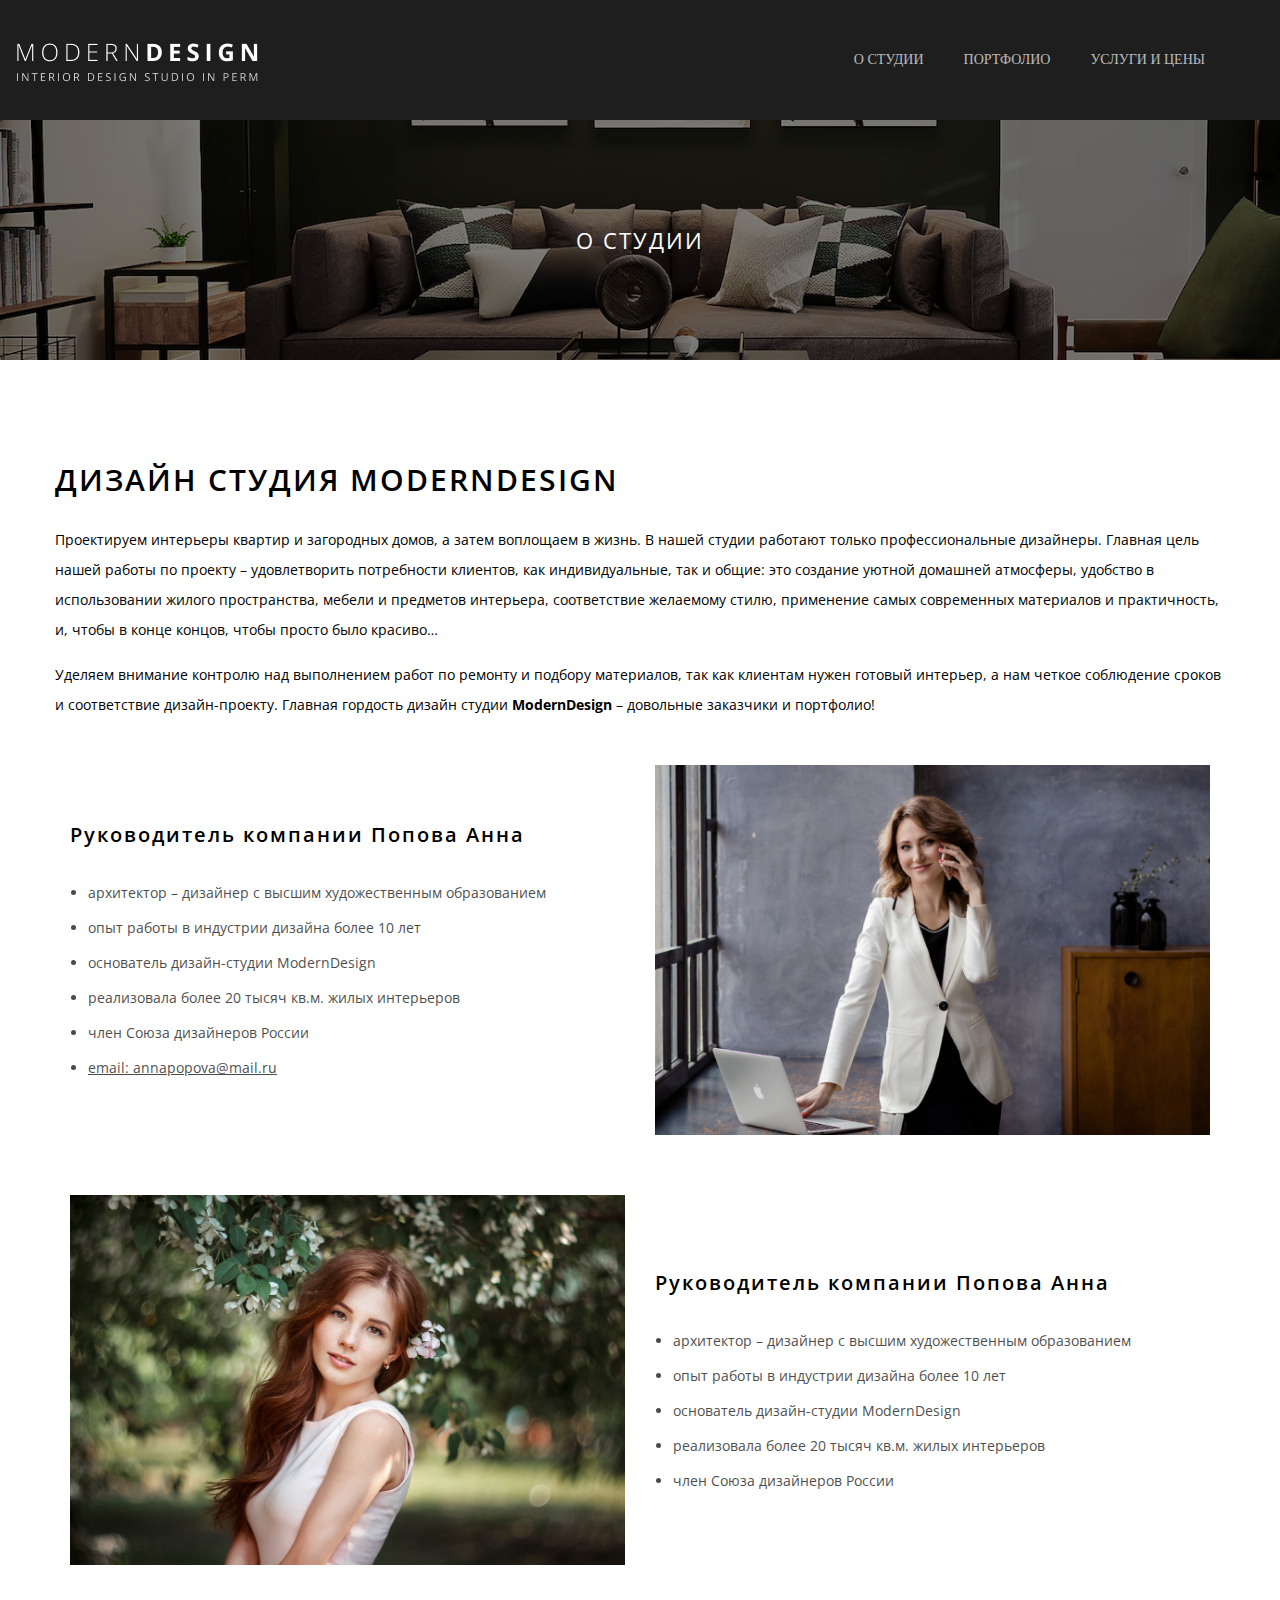
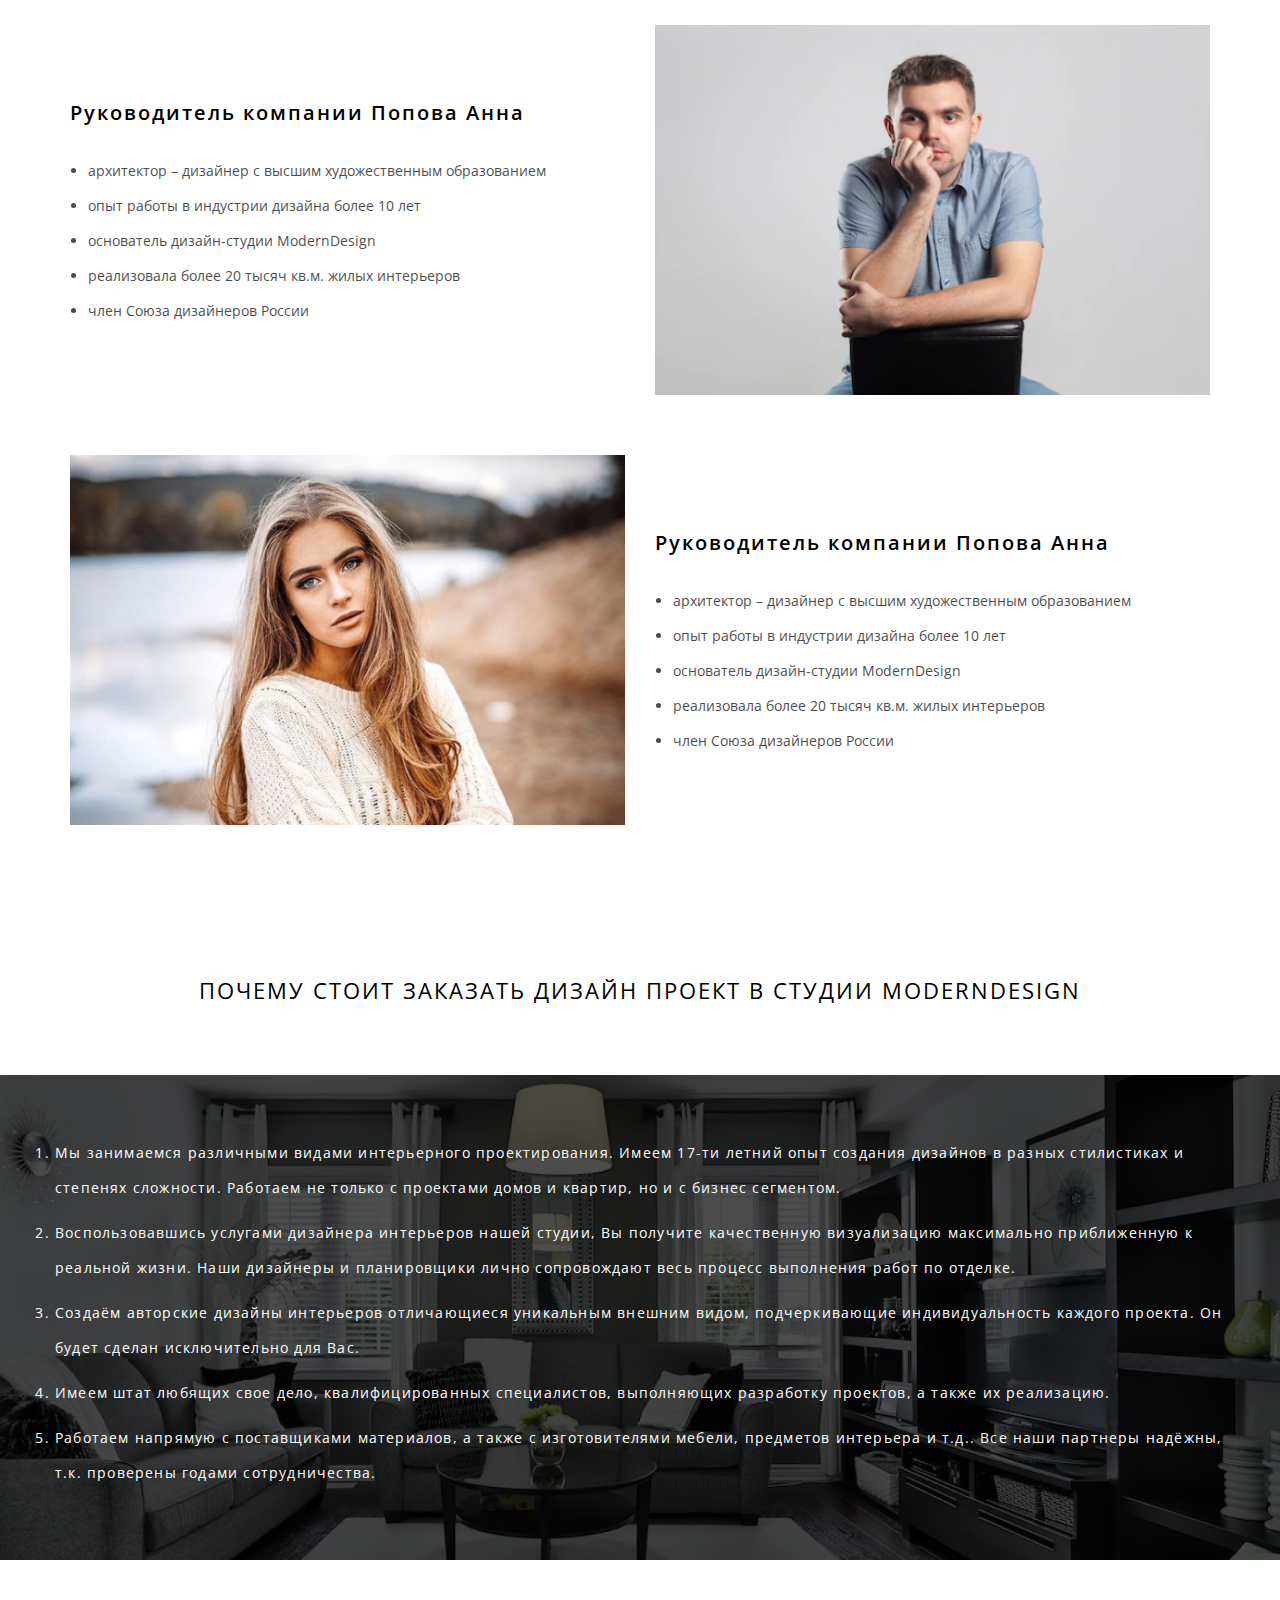
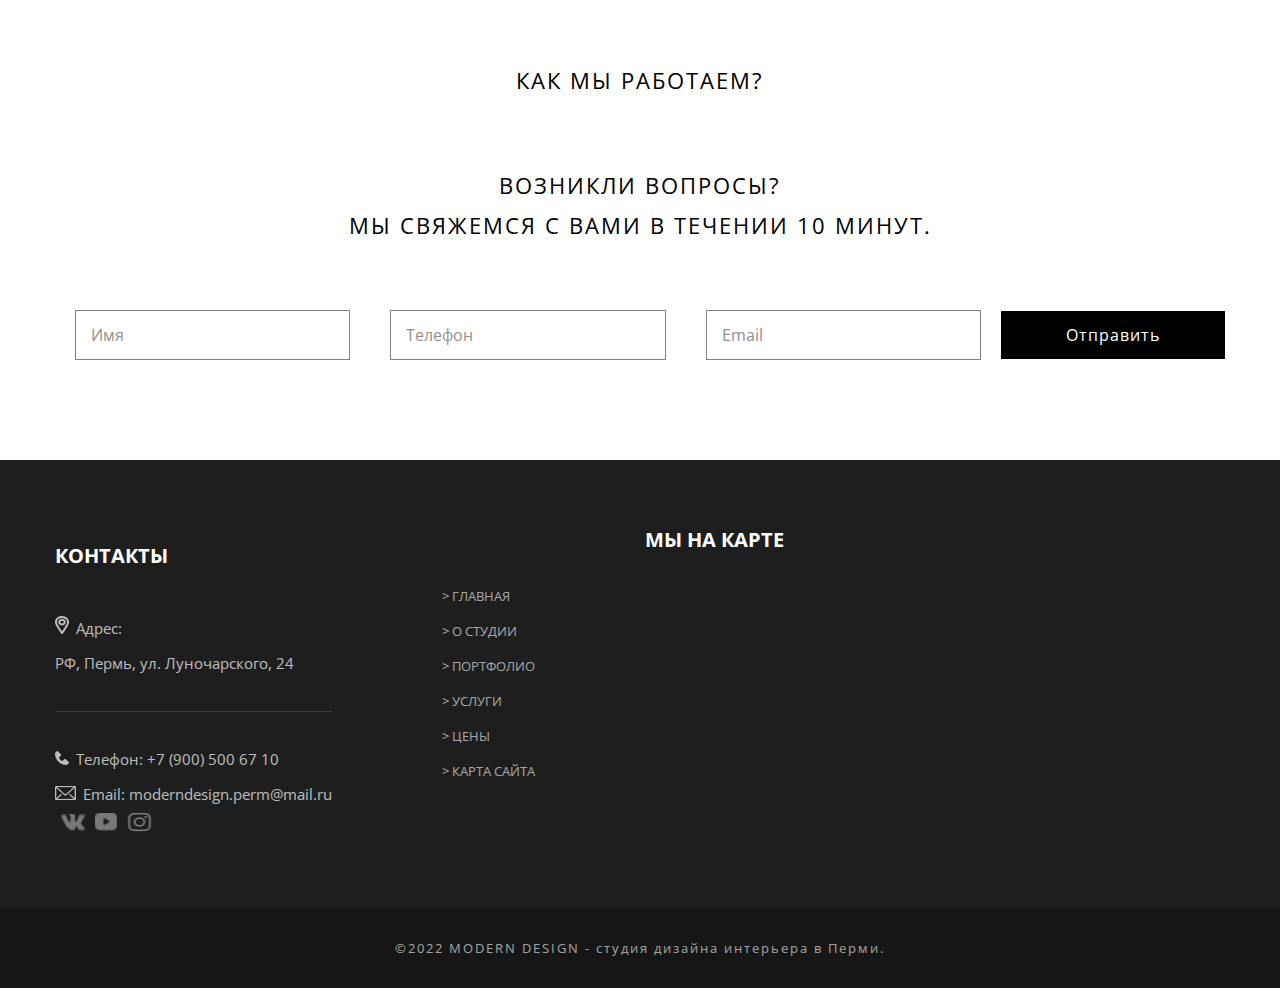
<file: about.html>
<!DOCTYPE html>
<html lang="en">
<head>
    <meta charset="UTF-8">
    <meta http-equiv="X-UA-Compatible" content="IE=edge">
    <link rel="stylesheet" href="css/style.css">
    <meta name="viewport" content="width=device-width, initial-scale=1.0">
    <title>О студии</title>
</head>
<body>
    <div class="wrapper">
        <nav class="navbar">
            <div class="container__header">
                <div class="navbar__wrap">
                    <div class="hamb">
                        <div class="hamb__field" id="hamb">
                            <span class="bar"></span> <span class="bar"></span>
                            <span class="bar"></span>
                        </div>
                    </div>
                    <a href="index.html" class="logo" id="logo"><div class="header__logo"></div></a>
                    <ul class="menu" id="menu">
                        <li><a href="about.html">О СТУДИИ</a></li>
                        <li><a href="portfolio.html">ПОРТФОЛИО</a></li>
                        <li><a href="service.html">УСЛУГИ И ЦЕНЫ</a></li>        
                        <li class="header_user"><a href="service.html"></a></li>  
                    </ul>
                </div>
            </div>
        </nav>
        <div class="popup" id="popup"></div>
        <div class="about__company banner">
            <div class="_container">
                <div class="about__company__title title">О студии</div>
            </div>
        </div>
        <div class="question">
            <div class="question__container _container">
                <div class="question__title title">Дизайн студия ModernDesign</div>
                <div class="question__text">Проектируем интерьеры квартир и загородных домов, а затем воплощаем в жизнь. В нашей студии работают только профессиональные дизайнеры. Главная цель нашей работы по проекту – удовлетворить потребности клиентов, как индивидуальные, так и общие: это создание уютной домашней атмосферы, удобство в использовании жилого пространства, мебели и предметов интерьера, соответствие желаемому стилю, применение самых современных материалов и практичность, и, чтобы в конце концов, чтобы просто было красиво…</div>
                <div class="question__text">Уделяем внимание контролю над выполнением работ по ремонту и подбору материалов, так как клиентам нужен готовый интерьер, а нам четкое соблюдение сроков и соответствие дизайн-проекту. Главная гордость дизайн студии <span>ModernDesign</span> – довольные заказчики и портфолио!</div>
            </div>
        </div>
        <div class="team">
            <div class="team__container _container">
                <div class="team__body">
                    <div class="team__column">
                        <div class="team__item">
                            <div class="team__title">Руководитель компании Попова Анна</div>
                            <ul class="team__list">
                                <li>архитектор – дизайнер с высшим художественным образованием</li>
                                <li>опыт работы в индустрии дизайна более 10 лет</li>
                                <li>основатель дизайн-студии ModernDesign</li>
                                <li>реализовала более 20 тысяч кв.м. жилых интерьеров</li>
                                <li>член Союза дизайнеров России</li>
                                <li class="libold">email: annapopova@mail.ru</li>
                            </ul>
                        </div>
                    </div>
                    <div class="team__column">
                        <div class="team__img">
                            <img src="img/about/team/1.png" alt="">
                        </div>
                    </div>
                </div>
                <div class="team__body">
                    <div class="team__column">
                        <div class="team__img">
                            <img src="img/about/team/2.png" alt="">
                        </div>
                    </div>
                    <div class="team__column">
                        <div class="team__item">
                            <div class="team__title">Руководитель компании Попова Анна</div>
                            <ul class="team__list">
                                <li>архитектор – дизайнер с высшим художественным образованием</li>
                                <li>опыт работы в индустрии дизайна более 10 лет</li>
                                <li>основатель дизайн-студии ModernDesign</li>
                                <li>реализовала более 20 тысяч кв.м. жилых интерьеров</li>
                                <li>член Союза дизайнеров России</li>
                            </ul>
                        </div>
                    </div>
                    
                </div>
                <div class="team__body">
                    <div class="team__column">
                        <div class="team__item">
                            <div class="team__title">Руководитель компании Попова Анна</div>
                            <ul class="team__list">
                                <li>архитектор – дизайнер с высшим художественным образованием</li>
                                <li>опыт работы в индустрии дизайна более 10 лет</li>
                                <li>основатель дизайн-студии ModernDesign</li>
                                <li>реализовала более 20 тысяч кв.м. жилых интерьеров</li>
                                <li>член Союза дизайнеров России</li>
                            </ul>
                        </div>
                    </div>
                    <div class="team__column">
                        <div class="team__img">
                            <img src="img/about/team/3.png" alt="">
                        </div>
                    </div>
                </div>
                <div class="team__body">
                    <div class="team__column">
                        <div class="team__img">
                            <img src="img/about/team/4.png" alt="">
                        </div>
                    </div>
                    <div class="team__column">
                        <div class="team__item">
                            <div class="team__title">Руководитель компании Попова Анна</div>
                            <ul class="team__list">
                                <li>архитектор – дизайнер с высшим художественным образованием</li>
                                <li>опыт работы в индустрии дизайна более 10 лет</li>
                                <li>основатель дизайн-студии ModernDesign</li>
                                <li>реализовала более 20 тысяч кв.м. жилых интерьеров</li>
                                <li>член Союза дизайнеров России</li>
                            </ul>
                        </div>
                    </div>
                    
                </div>
            </div>
        </div>
        <div class="choice">
            <div class="title">Почему стоит заказать дизайн проект в студии ModernDesign</div>
            <div class="choice__block">
                <div class="choice__container _container">
                    <ol class="choice__list">
                        <li>Мы занимаемся различными видами интерьерного проектирования. Имеем 17-ти летний опыт создания дизайнов в разных стилистиках и степенях сложности. Работаем не только с проектами домов и квартир, но и с бизнес сегментом.</li>
                        <li>Воспользовавшись услугами дизайнера интерьеров нашей студии, Вы получите качественную визуализацию максимально приближенную к реальной жизни. Наши дизайнеры и планировщики лично сопровождают весь процесс выполнения работ по отделке.</li>
                        <li>Создаём авторские дизайны интерьеров отличающиеся уникальным внешним видом, подчеркивающие индивидуальность каждого проекта. Он будет сделан исключительно для Вас.</li>
                        <li>Имеем штат любящих свое дело, квалифицированных специалистов, выполняющих разработку проектов, а также их реализацию.</li>
                        <li>Работаем напрямую с поставщиками материалов, а также с изготовителями мебели, предметов интерьера и т.д.. Все наши партнеры надёжны, т.к. проверены годами сотрудничества.</li>
                    </ol>
                </div>
            </div>
        </div>
        <div class="work">
            <div class="work__container _container">
                <div class="title">Как мы работаем?</div>
            </div>
        </div>
        <div class="feedback">
            <div class="feedback__container _container">
                <div class="title">Возникли вопросы?<br>Мы свяжемся с вами в течении 10 минут.</div>
                <div class="feedback__block">
                    <input class="input" type="text" name="text" placeholder=Имя id="">
                    <input class="input" type="tel" name="tel" placeholder="Телефон" id="">
                    <input class="input" type="email" name="email" placeholder="Email" id="">
                    <div class="feedback__button__block"><a href="" class="feedback__button">Отправить</a></div>
                </div>
            </div>
        </div>
        <div class="footer">
            <div class="footer__container _container">
                <div class="footer__body">
                    <div class="footer__column footer__column__one">
                        <div class="footer__item">
                            <div class="footer__title">КОНТАКТЫ</div>
                            <div class="footer__address footer__text">Адрес:<br> РФ, Пермь, ул. Луночарского, 24</div>
                            <div class="footer__line"></div>
                            <div class="footer__phone footer__text">Телефон: +7 (900) 500 67 10</div>
                            <div class="footer__email footer__text">Email: moderndesign.perm@mail.ru</div>
                            <nav class="footer__two__icon">
                                <a href="" class="vk footer__two__icon__hover"></a>
                                <a href="" class="ytb footer__two__icon__hover"></a>
                                <a href="" class="inst footer__two__icon__hover"></a>
                            </nav>
                        </div>
                    </div>
                    <div class="footer__column footer__column__none">
                        <div class="footer__item">
                            <nav class="footer__menu">
                                <a href="" class="footer__menu__link">>  Главная</a>
                                <a href="" class="footer__menu__link">>  О студии</a>
                                <a href="" class="footer__menu__link">>  Портфолио</a>
                                <a href="" class="footer__menu__link">>  Услуги</a>
                                <a href="" class="footer__menu__link">>  Цены</a>
                                <a href="" class="footer__menu__link">>  Карта сайта</a>
                            </nav>
                        </div>
                    </div>
                    <div class="footer__column">
                        <div class="footer__title">МЫ НА КАРТЕ</div>
                        <div class="map__block"><iframe src="https://www.google.com/maps/embed?pb=!1m18!1m12!1m3!1d2113.59287684843!2d56.25191241611414!3d58.01166162300149!2m3!1f0!2f0!3f0!3m2!1i1024!2i768!4f13.1!3m3!1m2!1s0x43e8c6d7497913cf%3A0xc04e09c5ff79d9b0!2z0YPQuy4g0JvRg9C90LDRh9Cw0YDRgdC60L7Qs9C-LCAyNCwg0J_QtdGA0LzRjCwg0J_QtdGA0LzRgdC60LjQuSDQutGA0LDQuSwgNjE0MDQ1!5e0!3m2!1sru!2sru!4v1664853344990!5m2!1sru!2sru" width="580" height="250" style="border:0;" allowfullscreen="" loading="lazy" referrerpolicy="no-referrer-when-downgrade"></iframe></div>
                    </div>
                    
                </div>
            </div>
        </div>
        <div class="footer__two">
            <div class="footer__two__container _container">
                <div class="footer__two__text">©2022 MODERN DESIGN - студия дизайна интерьера в Перми.</div>
            </div>
        </div>
    </div>
    <!-- Подключаем jQuery -->
    <script src="https://code.jquery.com/jquery-3.4.1.min.js"></script>
    <!-- Подключаем слайдер Slick -->
    <script src="js/slick.min.js"></script>
    <script src="js/script.js"></script>
</body>
</html>
</file>
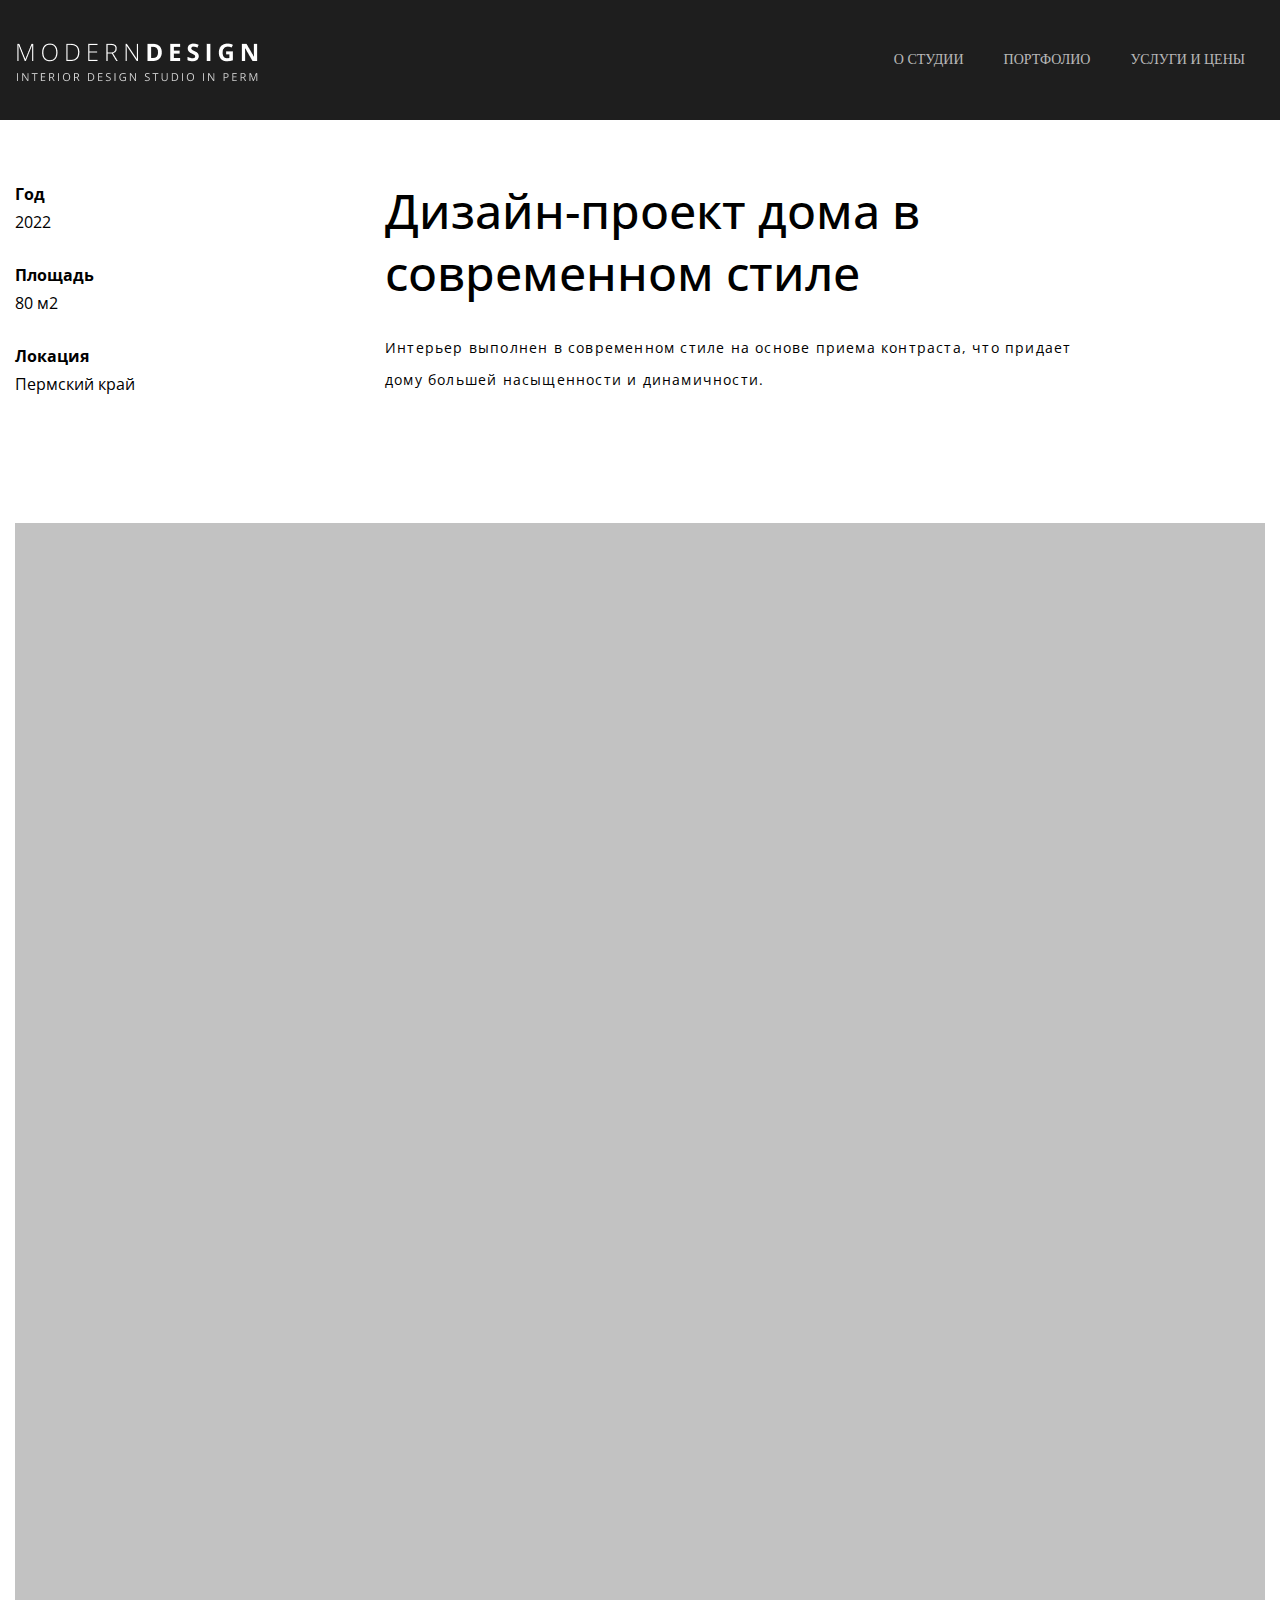
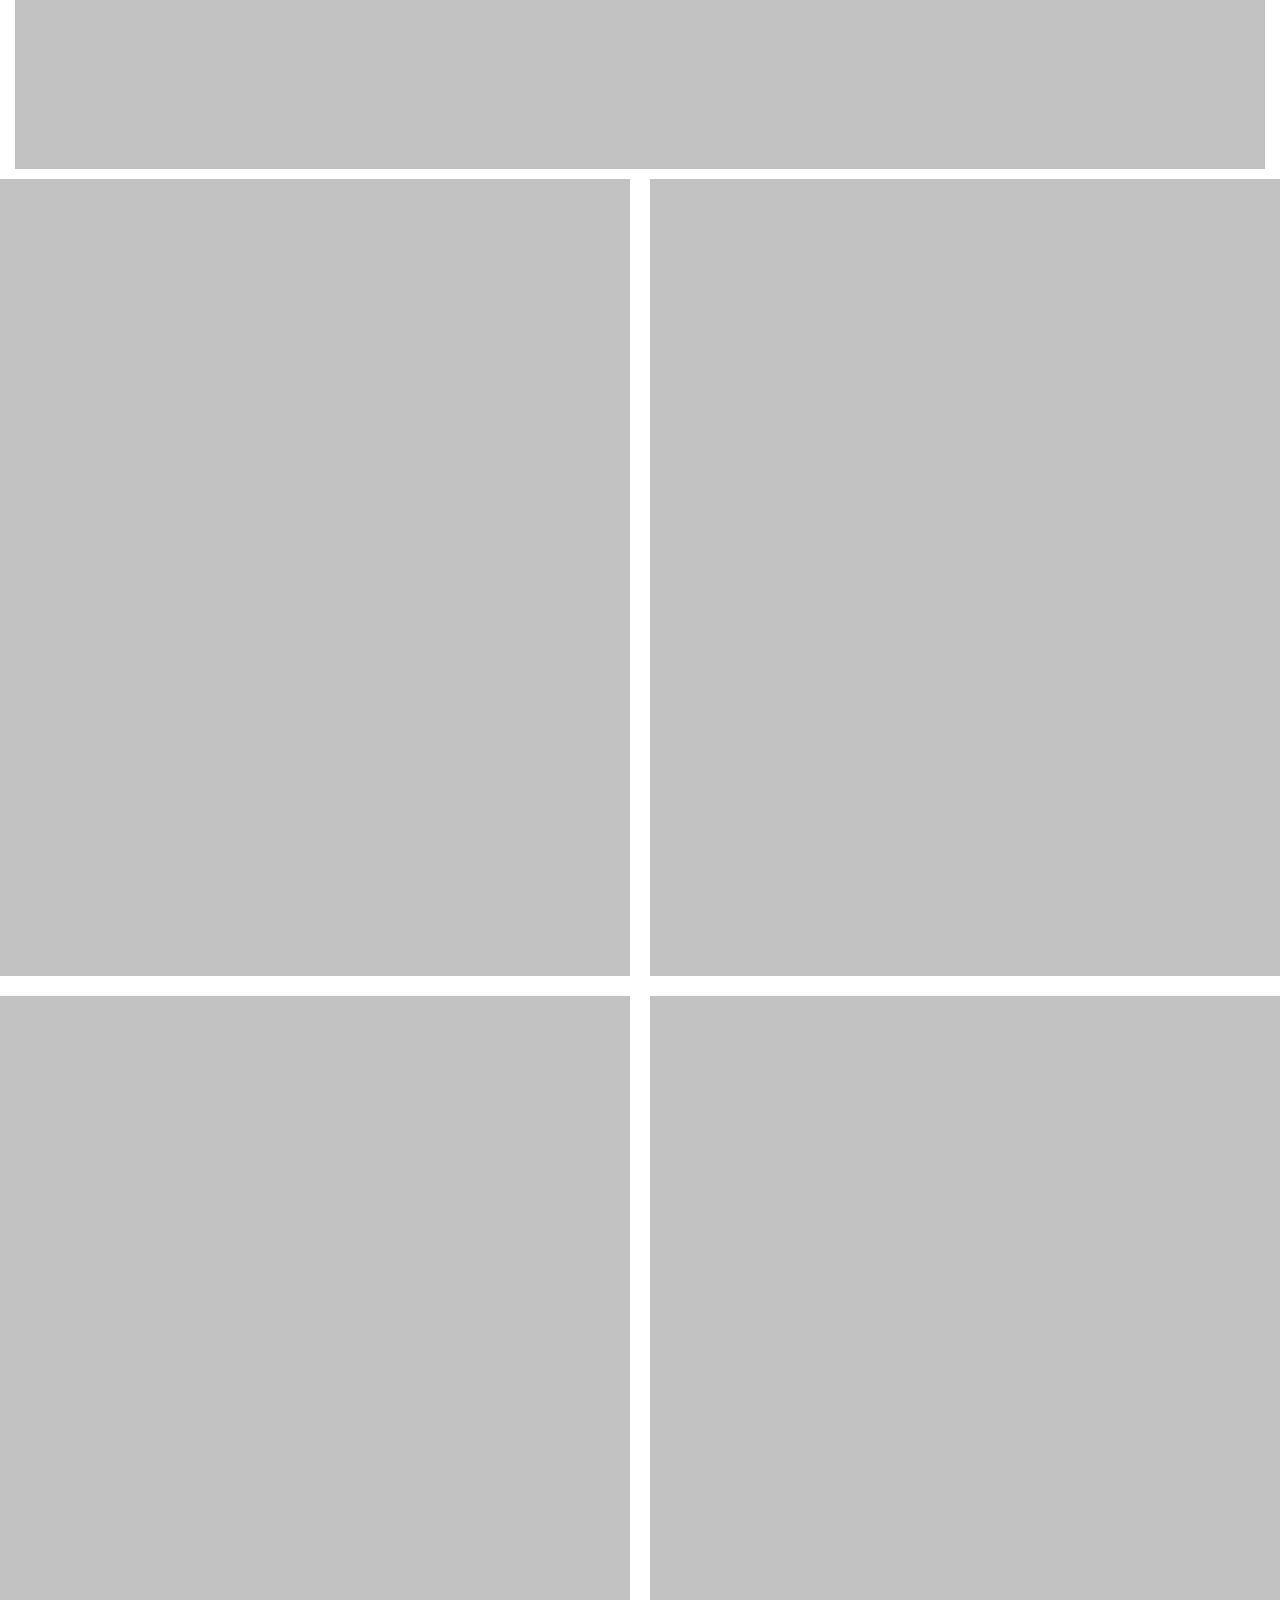
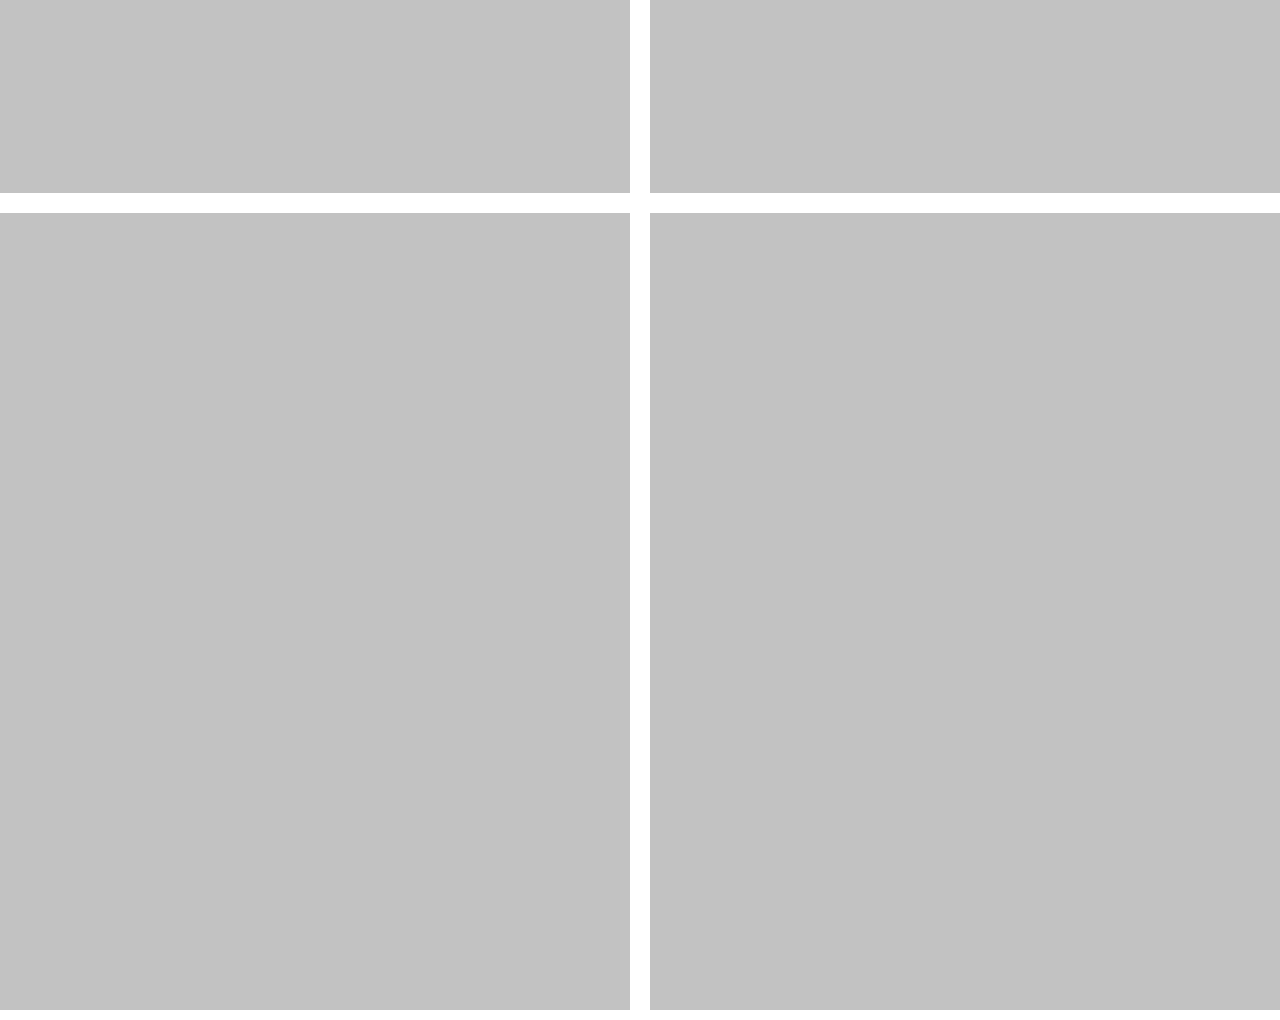
<file: project_design.html>
<!DOCTYPE html>
<html lang="en">
<head>
    <meta charset="UTF-8">
    <meta name="viewport" content="width=device-width, initial-scale=1.0">
    <link rel="stylesheet" href="css/style.css">
    <title>ЖК Луч</title>
</head>
<body>
    <div class="wrapper">
        <nav class="navbar">
            <div class="container__header">
                <div class="navbar__wrap">
                    <div class="hamb">
                        <div class="hamb__field" id="hamb">
                            <span class="bar"></span> <span class="bar"></span>
                            <span class="bar"></span>
                        </div>
                    </div>
                    <a href="index.html" class="logo" id="logo"><div class="header__logo"></div></a>
                    <ul class="menu" id="menu">
                        <li><a href="about.html">О СТУДИИ</a></li>
                        <li><a href="portfolio.html">ПОРТФОЛИО</a></li>
                        <li><a href="service.html">УСЛУГИ И ЦЕНЫ</a></li>               
                    </ul>
                </div>
            </div>
        </nav>
        <div class="popup" id="popup"></div>
        <div class="projectDesign">
            <div class="container__two">
                <div class="projectDesign__block">
                    <div class="projectDesign__block__left">
                        <div class="projectDesign__year"><span>Год</span><br>2022</div>
                        <div class="projectDesign__m"><span>Площадь</span><br>80 м2</div>
                        <div class="projectDesign__location"><span>Локация</span><br>Пермский край</div>
                    </div>
                    <div class="projectDesign__block__right">
                        <div class="projectDesign__title">Дизайн-проект дома в<br>современном стиле</div>
                        <div class="projectDesign__text">Интерьер выполнен в современном стиле на основе приема контраста, что придает дому  большей насыщенности и динамичности.</div>
                    </div>
                </div>
            </div>
        </div>
        <div class="designServices__gallery gallery">
            <div class="container__two">
                <div class="gallery__block block">
                    <div class="block__img">
                        <img src="img/projectDesign/zg.png" alt="">
                    </div>
                    <div class="block__two__img">
                        <div class="block__img">
                            <img src="img/projectDesign/zg.png" alt="">
                        </div>
                        <div class="block__img">
                            <img src="img/projectDesign/zg.png" alt="">
                        </div>
                    </div>
                    <div class="block__two__img">
                        <div class="block__img">
                            <img src="img/projectDesign/zg.png" alt="">
                        </div>
                        <div class="block__img">
                            <img src="img/projectDesign/zg.png" alt="">
                        </div>
                    </div>
                    <div class="block__two__img">
                        <div class="block__img">
                            <img src="img/projectDesign/zg.png" alt="">
                        </div>
                        <div class="block__img">
                            <img src="img/projectDesign/zg.png" alt="">
                        </div>
                    </div>
                </div>
            </div>
        </div>
    </div>
     <!-- Подключаем jQuery -->
     <script src="https://code.jquery.com/jquery-3.4.1.min.js"></script>
     <!-- Подключаем слайдер Slick -->
     <script src="js/slick.min.js"></script>
     <script src="js/script.js"></script>
</body>
</html>
</file>
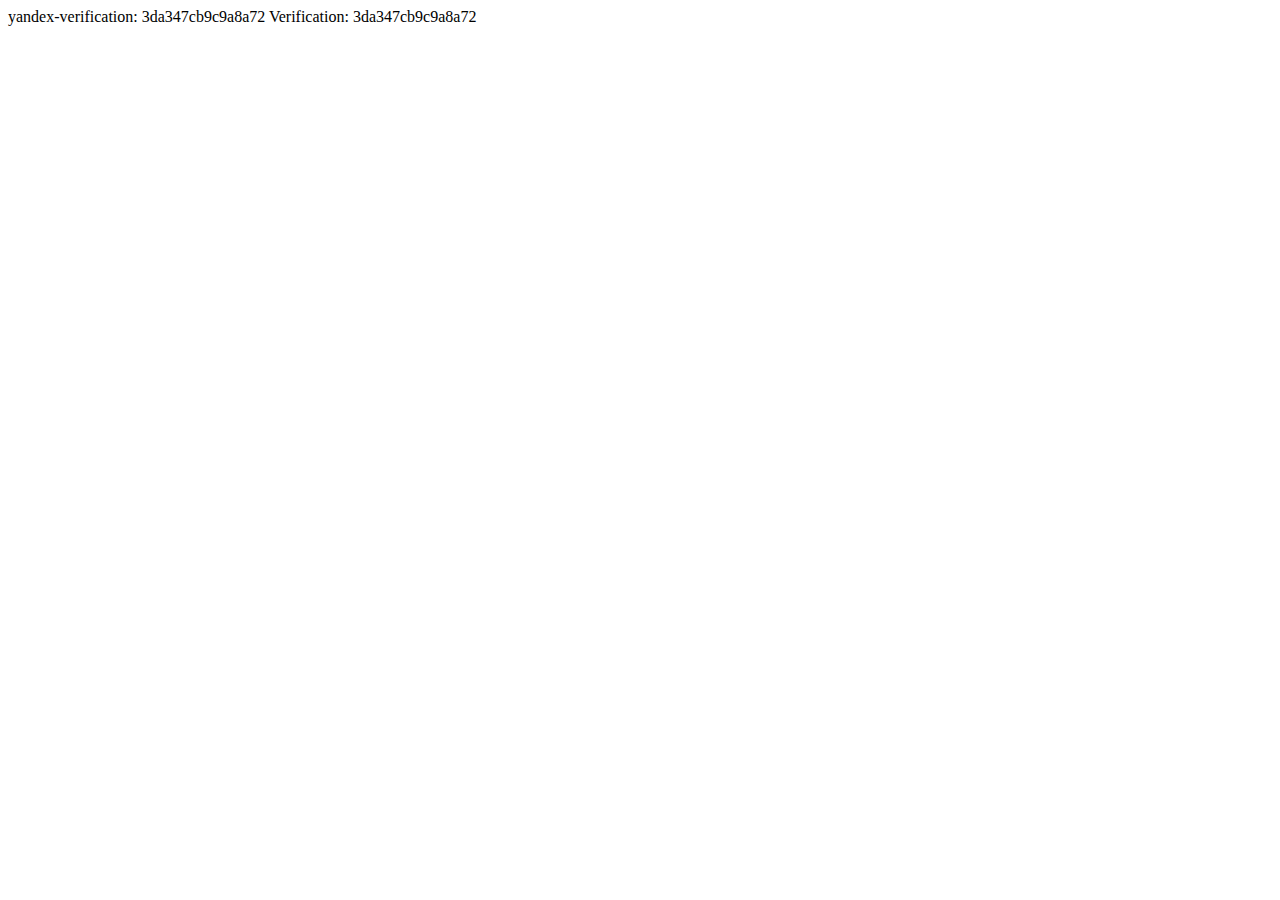
<file: yandex_3da347cb9c9a8a72.html.html>
<html>
    <head>
        <meta http-equiv="Content-Type" content="text/html; charset=UTF-8">
        <meta name="yandex-verification" content="3da347cb9c9a8a72" />
        yandex-verification: 3da347cb9c9a8a72
    </head>
    <body>Verification: 3da347cb9c9a8a72</body>
</html>
</file>
<file: css/style.css>
/*Обнуление*/
*{padding:0;margin:0;border:0;}
*,*:before,*:after{-moz-box-sizing:border-box;-webkit-box-sizing:border-box;box-sizing:border-box;}
:focus,:active{outline:none;}
a:focus,a:active{outline:none;}
nav,footer,header,aside{display:block;}
html,body{ height:100%;width:100%;font-size:100%;line-height:1;font-size:14px;-ms-text-size-adjust:100%;-moz-text-size-adjust:100%;-webkit-text-size-adjust:100%;}
input,button,textarea{font-family:inherit;}
input::-ms-clear{display:none;}
button{cursor:pointer;}
button::-moz-focus-inner{padding:0;border:0;}
a,a:visited{text-decoration:none;}
a:hover{text-decoration:none;}
ul li{list-style:none;}
img{vertical-align:top;}
h1,h2,h3,h4,h5,h6{font-size:inherit;font-weight:inherit;}
.wrapper {
    min-height: 100%;
    overflow: hidden;
}
/*--------------------*/

/* Подключение шрифтов */
@font-face {
    font-family: "OB";
    src: url(../fonts/OpenSans-Bold.ttf);
}
@font-face {
    font-family: "OL";
    src: url(../fonts/OpenSans-Light.ttf);
}
@font-face {
    font-family: "OM";
    src: url(../fonts/OpenSans-Medium.ttf);
}
@font-face {
    font-family: "OR";
    src: url(../fonts/OpenSans-Regular.ttf);
}
@font-face {
    font-family: "OS";
    src: url(../fonts/OpenSans-SemiBold.ttf);
}
/*--------------------*/
/*-------header-------*/
._container {
    max-width: 1200px;
    margin: 0 auto;
    padding: 0px 15px;
}
.container__two {
    max-width: 1650px;
    margin: 0 auto;
    padding: 0px 15px;
}
.container__header {
    max-width: 1650px;
    margin: 0 auto;
    padding: 0px 15px;
}
/*--------бургер------*/

.navbar {
    position: fixed;
    left: 0;
    top: 0;
    width: 100%;
    height: 120px;
    z-index: 60;
    background: #1E1E1E;
    /* background: #7a52b3; */
  }
  
  .navbar__wrap {
    display: flex;
    justify-content: space-between;
    height: 100%;
    padding: 35px 0px;
  }
  
  .hamb {
    display: none;
  }
  
  .popup {
    display: none;
  }
  
  .logo {
    text-decoration: none;
    color: #fff;
    font-size: 20px;
    font-weight: bold;
    text-transform: uppercase;
    display: flex;
    align-items: center;
  }
  
  .menu > li > a {
    text-decoration: none;
  }
  
  .navbar__wrap .menu {
    display: flex;
  }
  
  .navbar__wrap .menu > li {
    display: flex;
    align-items: stretch;
  }
  
  .navbar__wrap .menu > li > a {
    display: flex;
    align-items: center;
    padding: 0 20px;
    color: rgba(255, 255, 255, 0.7);
  }
  
  .navbar__wrap .menu > li > a:hover {
    color: rgba(255, 255, 255, 1);
  }
  
  @media (max-width: 1000px) {
    .navbar__wrap .menu {
      display: none;
    }
  
    .hamb {
      display: flex;
      align-items: center;
    }
  
    .hamb__field {
      padding: 0px 20px;
      cursor: pointer;
    }
  
    .bar {
      display: block;
      width: 30px;
      height: 3px;
      margin: 6px auto;
      background-color: #fff;
      transition: 0.2s;
    }
  
    .popup {
      position: fixed;
      top: 75px;
      left: -100%;
      width: 100%;
      height: 100%;
      background-color: #1E1E1E;
      z-index: 100;
      display: flex;
      transition: 0.3s;
    }
  
    .popup.open {
      left: 0;
    }
  
    .popup .menu {
      width: 100%;
      height: 100%;
      display: flex;
      flex-direction: column;
      align-items: center;
      justify-content: start;
      padding: 50px 0;
      overflow: auto;
    }
  
    .popup .menu > li {
      width: 100%;
    }
  
    .popup .menu > li > a {
      width: 100%;
      display: flex;
      justify-content: center;
      padding: 20px 0;
      font-size: 17px;
      color: #ffffff;
    }
  
    .popup .menu > li > a:hover {
      background-color: rgba(49, 46, 36, 0.1);
    }
  
    .hamb__field.active .bar:nth-child(2) {
      opacity: 0;
    }
  
    .hamb__field.active .bar:nth-child(1) {
      transform: translateY(8px) rotate(45deg);
    }
  
    .hamb__field.active .bar:nth-child(3) {
      transform: translateY(-8px) rotate(-45deg);
    }
  
    body.noscroll {
      overflow: hidden;
    }
  }
/*--------------------*/


.header {
    background: url("../img/home/header/backgrount.jpg");
    background-size: cover;
    height: 100vh;
    width: 100%;
    position: relative;
    z-index: 2;   
}
.header__logo {
    content: url("../img/home/header/logo.png");
    max-width: 100%;
}
.menu li a img{
    height: 35px;
    width: 35px;
}
.header__content {
    color: #fff;
    padding: 355px 0 0 0;
    text-align: center;
    /* position: relative;
    z-index: 3; */
}

.header__title {
    font-family: "OS";
    font-size: 48px;
    line-height: 54px;
    letter-spacing: 0.155em;
    margin-bottom: 24px;
}
/*анимация*/
.header__title {
    text-align: center;
    transform: translate(0px, 100%);
    opacity: 0;
    transition: all 1s ease 0s; 
}
.header__title._active {
    transform: translate(0px, 0px);
    opacity: 1;
}
/*--------*/

.header__suptitle {
    font-family: "OR";
    font-weight: 400;
    font-size: 22px;
    line-height: 40px;
    letter-spacing: 0.13em;
    max-width: 635px;
    margin: 0 auto;
    margin-bottom: 30px;
}
/*анимация*/
.header__suptitle {
    text-align: center;
    transform: translate(0px, 100%);
    opacity: 0;
    transition: all 1.5s ease 0s; 
}
.header__suptitle._active {
    transform: translate(0px, 0px);
    opacity: 1;
}
/*--------*/
.header__button {
    font-family: "OR";
    color: #fff;
    font-size: 20px;
    line-height: 40px;
    letter-spacing: 0.15em;
    border: 1px solid #fff;
    padding: 14px 45px;
}
/* анимация*/
.header__button__anim {
    text-align: center;
    transform: translate(0px, 100%);
    opacity: 0;
    transition: all 1.5s ease 0s; 
}
.header__button__anim._active {
    transform: translate(0px, 0px);
    opacity: 1;
}
/*-------- */
.header__button:hover {
    transition: 0.3s linear;
    color: #000;
    background-color: #fff;
}
.header__button:not(hover) {
    transition: 0.3s linear;
}
.header__str {
    content: url("../img/home/header/str.png");
    position: relative;
    z-index: 3;
    margin: 0 auto;
    border: 1px solid #fff;
    padding: 19px 14px;
    border-radius: 100%;
    position: absolute;
    bottom: 30px;
    left: 49%;
}
.header__str:hover {
    content: url("../img/home/header/str_black.png");
    background-color: #fff;
    transition: 0.3s linear;
}
.header__str:not(hover) {
    transition: 0.3s linear;
}
@media (max-width: 905px){
    .header__logo {
        content: url("../img/home/header/logo.png");
        max-width: 170px;
    }
    .header__title {
        font-size: 32px;
        margin-bottom: 20px;
    }
    .header__suptitle {
        font-size: 16px;
        line-height: 35px;
        margin-bottom: 24px;
    }
    .header__button {
        font-size: 18px;
        padding: 9px 40px;
    }
}
@media (max-width: 790px){
    .header__str {
        left: 47%;
    }
}
@media (max-width: 670px){
    .header__menu {
        display: flex;
        flex-direction: column;
    }
}
@media (max-width: 520px){
    .header__title {
        font-size: 26px;
        margin-bottom: 10px;
    }
    .header__suptitle {
        font-size: 14px;
        margin-bottom: 20px;
    }
    .header__button {
        font-size: 15px;
    }
    .header {
        height: 700px;
    }
    .header__content {
        padding: 230px 0 0 0;
    }
    .header__str {
        left: 45%;
    }
}
/*--------------------*/
/*-------goal---------*/
.goal {
    margin: 35px 0 0 0;
    /* background-color: #F9F7F7; */
    background-color: #6b6b6b;
}

.goal__text {
    font-family: "OR";
    text-align: center;
    font-size: 15px;
    line-height: 40px;
    letter-spacing: 2px;
    color: #fff;
    padding: 30px 0;
    text-align: center;
}
@media (max-width: 520px){
    .goal__text {
        font-size: 13px;
        line-height: 34px;
    }
}
/*--------------------*/

/*-----services-------*/
.services {
    padding: 100px 0;
}

.services_container {
    max-width: 1400px;
    margin: 0 auto;
   
}

.title {
    text-align: center;
    text-transform: uppercase;
    font-family: "OR";
    font-size: 22px;
    letter-spacing: 2px;
    line-height: 40px;
    margin-bottom: 65px;
}
@media(max-width: 800px) {
    .title {
        font-size: 20px;
    }
}
@media(max-width: 600px) {
    .title {
        font-size: 18px;
    }
}
@media(max-width: 450px) {
    .title {
        font-size: 17px;
    }
}

.services__body {
    display: flex;
    justify-content: center;
    flex-wrap: wrap;
    /* margin: 15px 0px 70px 0px; */
    padding: 0px -15px;
}
.services__column {
    position: relative;
    flex: 0 1 25%;
    padding: 15px;
}

.services__title {
    font-family: "OS";
    font-size: 18px;
    line-height: 32px;
    letter-spacing:2px;
    margin-top: 15px;
}

.services__text {
    margin-top: 15px;
    font-family: "OR";
    font-size: 14px;
    line-height: 32px;
    max-width: 100%;
}

.services__img {
    position: relative;
    overflow: hidden;
}

.services__img img{
    max-width: 100%;
}

@media(max-width: 900px) {
    .services__column {
        position: relative;
        flex: 0 1 33.333%;
        padding: 15px;
    }
    .services__text {
        max-width: 370px;
    }
}
@media(max-width: 700px) {
    .title {
        margin-bottom: 25px;
    }
    .services {
        padding: 50px 0;
    }
    .services__column {
        position: relative;
        flex: 0 1 50%;
        padding: 15px;
    }
    .services__title {
        font-size: 16px;
        line-height: 26px;
    }
    .services__text {
        margin-top: 5px;
        font-size: 12px;
        line-height: 25px;
        max-width: 370px;
    }
}
/*--------------------*/

/*-------about--------*/
.about {
    background: url("../img/home/about/bg_about.png") no-repeat;
    background-size: cover;
    background-attachment: fixed;
}
.about__text {
    font-family: "OR";
    font-size: 20px;
    line-height: 40px;
    text-align: center;
    color: #fff;
    padding: 150px 0px;
    letter-spacing: 1px;
    
}
.about__text span {
    font-family: "OB";
}
@media(max-width: 700px){
    .about__text {
        font-size: 16px;
        padding: 80px 0px;
    }
}
@media(max-width: 500px){
    .about__text {
        font-size: 14px;
        padding: 60px 0px;
        line-height: 32px;
    }
}
/*--------------------*/
/*-------price--------*/
.price {
    margin: 0 0 0 0;
    background: url("../img/home/price/bg.png") no-repeat;
    background-size: cover;
    background-attachment: fixed;
}
.price__body {
    display: flex;
    justify-content: center;
    flex-wrap: wrap;
    /* margin: 15px 0px 70px 0px; */
    padding: 90px 0px;
}
.price__column {
    position: relative;
    flex: 0 1 33.333%;
    padding: 15px;
    
}
.price__item {
    background-color: #e7e7e7;
    border-radius: 20px;
    /* padding: 50px 30px; */
}
.price__title {
    text-align: center;
    color: #ffffff;
    background-color: #161616;
    padding: 50px 50px;
    text-transform: uppercase;
    font-family: "OM";
    font-size: 24px; letter-spacing: 2px; margin: 0 0 40px 0;
}
.price__text {
    text-align: center;
    font-family: "OR"; font-size: 16px;
    margin-bottom: 20px;
}
.price__rub {
    text-align: center; font-family: "OB"; font-size: 30px;
    margin-bottom: 30px;
}
.price__img__block {
    overflow: hidden;
    position: relative;
    text-align: center; 
}
.price__img__block img { 
    max-width: 100%;
    height: 270px;
}
.price_button {
    text-align: center;
    background-color: #161616;
    padding: 20px;
    color: #ffffff; font-family: "OR"; font-size: 18px;
}

.price__package {
    list-style-type: none;
}
.price__package li {
    font-family: "OR"; font-size: 20px;
    line-height: 40px; padding: 20px 15px;
}
/*--------------------*/
.portfolio {
    padding: 15px 0px 60px 0px; }
    @media (max-width: 992.98px) {
      .portfolio {
        padding: 50px 0px 40px 0px; } }
    .portfolio__header-block {
      margin: 0px 0px 50px 0px; }
      @media (max-width: 992.98px) {
        .portfolio__header-block {
          margin: 0px 0px 30px 0px; } }
      @media (max-width: 767.98px) {
        .portfolio__header-block {
          margin: 0px 0px 20px 0px; } }
    .portfolio__filter {
      margin: 0px 0px 85px 0px; }
      @media (max-width: 992.98px) {
        .portfolio__filter {
          margin: 0px 0px 50px 0px; } }
      @media (max-width: 767.98px) {
        .portfolio__filter {
          margin: 0px 0px 20px 0px; } }
    .portfolio__items {
      display: -webkit-box;
      display: -moz-box;
      display: -ms-flexbox;
      display: -webkit-flex;
      display: flex;
      font-size: 0;
      margin: 0px -15px;
      -ms-flex-wrap: wrap;
      flex-wrap: wrap; 
    }
    .portfolio__column {
      -webkit-box-flex: 0;
      -ms-flex: 0 1 50%;
      flex: 0 1 50%;
      max-width: 50%;
      padding: 0px 15px;
      margin: 0px 0px 30px 0px; }
      @media (max-width: 767.98px) {
        .portfolio__column {
          -webkit-box-flex: 1;
          -ms-flex: 1 1 100%;
          flex: 1 1 100%;
          margin: 0px 0px 20px 0px; } }
    .portfolio__item img {
      max-width: 100%; }
    .portfolio__footer {
      padding: 35px 0px 0px 0px;
      text-align: center; }
      @media (max-width: 767.98px) {
        .portfolio__footer {
          padding: 15px 0px 0px 0px; } }
  
  .filter__list {
    display: -webkit-box;
    display: -moz-box;
    display: -ms-flexbox;
    display: -webkit-flex;
    display: flex;
    font-size: 0;
    -webkit-box-pack: center;
    -ms-flex-pack: center;
    justify-content: center;
    -webkit-box-align: center;
    -ms-flex-align: center;
    align-items: center; }
  
  .filter__item {
    font-family: "OR";
    color: #868686;
    font-size: 15px;
    text-transform: uppercase;
    font-weight: 700;
    margin: 0px 25px;
    cursor: pointer; }
    .filter__item.active {
      color: #161616; }
    @media (max-width: 767.98px) {
      .filter__item {
        margin: 0px 15px; } }
  
.portfolio__button__block {
   display: flex;
   justify-content: center;
}
.portfolio__button {
    margin-top: 10px;
    font-family: "OR";
    color: #000;
    font-size: 16px;
    line-height: 40px;
    letter-spacing: 0.15em;
    border: 1px solid #000;
    padding: 9px 40px;
}
.portfolio__button:hover {
    transition: 0.3s linear;
    background-color: #000;
    color: #fff;
}
.portfolio__button:not(hover) {
    transition: 0.3s linear;
}


/*------design--------*/
.design {
    padding: 100px 0 100px 0;
}

.design__img {
    overflow: hidden;
    position: relative;
    text-align: center;

    
}
.design__img img { 
    max-width: 100%;
}

.design__img img:hover {
    transition: 3s linear;
    content: url("../img/home/design/2.png");
}
/*------comfort-------*/
.comfort {
}
.comfort__title {
    font-family: "OM"; font-size: 26px; text-transform: uppercase; line-height: 40px; letter-spacing: 2px;
    color: #ffffff;
}
/*--------------------*/
/*--------------------*/
/*-----calculation----*/
.calculation {
    margin: 100px 0 0 0;
}
.calculation__block{
    display: flex;
    justify-content: center;
}
.calculation__block .input {
    border: 1px solid rgb(99, 99, 99);
    margin: 0px 20px;
    max-width: 490px;
    width: 100%;
    font-size: 16px;
    padding: 15px 15px;
    font-family: "OR";
    opacity: 80%;
}
.calculation__button__block {
    display: flex;
    justify-content: center;
}
.calculation__button {
    margin-top: 40px;
    font-family: "OR";
    color: #fff;
    font-size: 16px;
    line-height: 30px;
    letter-spacing: 1px;
    background-color: #000;
    padding: 9px 40px;
}
.calculation__button:hover {
    transition: 0.3s linear;
    background-color: #fff;
    border: 1px solid #000;
    color: #000;
}
.calculation__button:not(hover) {
    transition: 0.3s linear;

}

/*-------reviews------*/
.reviews {
    padding: 100px 0 0 0;
}

.reviews__block {
    background: url("../img/home/reviews/Bg_reviews.png") no-repeat;
    background-size: cover;
    padding: 80px 0px;
    color: #fff;
    background-attachment: fixed;
}

/* Слайдер */
.slick-slider{
	min-width: 0;
}
/* Ограничивающая оболочка */
.slick-list {
	overflow: hidden;
}
/* Лента слайдов */
.slick-track{
	display: flex;
	align-items: flex-start;
}

/* Конкретный слайдер */
.slider {
	position: relative;
	padding: 0px 60px;
}

@media (max-width:767px){
	.slider {
		padding: 0px 40px;
	}
}

.slider .slick-arrow{
	position: absolute;
	top: 50%;
	margin: -30px 0px 0px 0px;
	z-index: 10;
	font-size: 0;
	width: 30px;
	height: 60px;
}
.slider .slick-arrow.slick-prev{
	left: 0;
    color: #E66A44;
	background: url('../img/home/reviews/left.svg') 0 0 / 100% no-repeat;
}
.slider .slick-arrow.slick-next{
	right: 0;
	background: url('../img/home/reviews/right.svg') 0 0 / 100% no-repeat;
}
.slider .slick-arrow.slick-disabled{
	opacity: 0.2;
}

.slider .slick-dots{
	display: flex;
	align-items: center;
	justify-content: center;
}
.slider .slick-dots li{
	list-style: none;
	margin: 0px 10px;
}
.slider .slick-dots button{
	font-size: 0;
	width: 12px;
	height: 12px;
	background-color: #fff;
	border-radius: 50%;
    margin-top: 10px;
}

.slider .slick-dots li.slick-active button{
	background-color: transparent;
	border: 1px solid #fff;
}

.slider__item {
	padding: 0px 15px;
}
.slider__item img{
	max-width: 100%;
}

.reviews__toptitle {
    padding-bottom: 30px;
}

.reviews__title {
    font-size: 18px;
    font-family: "OB";
    line-height: 40px;
    padding: 20px 0px 5px 0px;
    text-align: center;
}

.reviews__text {
    font-size: 14px;
    font-family: "OR";
    line-height: 30px;
    text-align: center;
}
.reviews__img {
    border-radius: 100%;
    text-align: center;
}

/*--------------------*/

@media(max-width: 850px) {
    .calculation__block {
        flex-direction: column;
        padding: 0px 30px 0px 0px;
    }
    .calculation__block .input {
        margin-bottom: 10px;
        max-width: 100%;
        font-size: 14px;
        padding: 13px 15px;
    }
}
/*--------------------*/

/*------footer--------*/
.footer {
    margin: 0 0 0 0;
    padding: 60px 0px;
    background-color: #1E1E1E;
}

.footer__body {
    display: flex;
    justify-content: space-between;
    align-items: center;
    flex-wrap: wrap;

}
/* .footer__column {
    position: relative;
    flex: 0 1 33.333%;
} */

.footer__column__none {
    margin: 0px 20px;
}

@media(max-width: 1025px) {
    .footer__column__none {
        display: none;
    }
}

.footer__title {
    font-family: "OB";
    font-size: 20px;
    color: #fff;
    line-height: 40px;
    margin-bottom: 35px;
}

.footer__line {
    max-width: 360px;
    height: 1px;
    background-color: #3c3c3c;
    margin: 30px 0px;
}

.footer__text {
    font-family: "OR";
    color: #fff;
    opacity: 70%;
    font-size: 15px;
    line-height: 35px;
}

.footer__menu {
    display: flex;
    flex-direction: column;
}
.footer__menu .footer__menu__link {
    font-family: "OR";
    text-transform: uppercase;
    font-size: 13px;
    color: #fff;
    line-height: 35px;
    opacity: 60%;
}
.footer__menu__link:hover {
    transition: 0.3s liner;
    opacity: 100%;
}
.footer__menu__link:not(hover) {
    transition: 0.3s liner;
}

.map__block {
    position: relative;
    overflow: hidden;
}
.map__block iframe {
    max-width: 100%;
}

.footer__address::before {
    content: url("../img/home/footer/location.png");
    margin:  0 7px 0 0;
}
.footer__phone::before {
    content: url("../img/home/footer/phone.png");
    margin:  0 7px 0 0;
}
.footer__email::before {
    content: url("../img/home/footer/email.png");
    margin:  0 7px 0 0;
}

@media(max-width: 891px) {
    .footer__two__icon {
        margin-bottom: 25px;
    }
    .footer__title {
        margin-bottom: 20px;
    }
}

@media(max-width: 500px) {
    .footer__title {
        font-size: 18px;
    }
    .footer__text {
        font-size: 14px;
    }

}


.footer__two {
    background-color: #161616;
    padding: 20px 0px;
}

.footer__two__text {
    color: #fff;
    font-family: "OR";
    line-height: 40px;
    letter-spacing: 2px;
    text-align: center;
    font-size: 13px;
    opacity: 60%;
}

.footer__two__icon {
    display: flex;
    align-items: center;
}
.footer__two__icon .vk {
    content: url("../img/home/footer/vk.png"); width: 25px; height: 17px; margin: 0px 5px; opacity: 40%;
}
.footer__two__icon .ytb {
    content: url("../img/home/footer/ytb.png"); width: 22px; height: 18px; margin: 0px 5px; opacity: 40%;
}
.footer__two__icon .inst {
    content: url("../img/home/footer/inst.png"); width: 25px; height: 20px; margin: 0px 5px; opacity: 40%;
}
.footer__two__icon__hover:hover {
    transition: 0.3s linear;
    opacity: 100%;
}
.footer__two__icon__hover:not(hover) {
    transition: 0.3s linear;
}

/*--------------------*/

/*-------страница "О студии" about.html--------*/

/*шапка*/
.about__company {
    margin-top: 120px;
    background: url("../img/about/header/bg.png") no-repeat;
    background-size: cover;
}

.about__company__title {
    color: #fff;
    padding: 100px 0px;
}
/*--------------------*/

/*----question--------*/
.question {
    margin: 100px 0 0 0;
}
.question__title {
    text-align: left;
    font-size: 30px;
    font-family: "OS";
    line-height: 40px;
    margin: 0 0 25px 0;
}

.question__text {
    font-size: 14px;
    font-family: "OR";
    line-height: 30px;
    margin-bottom: 15px;
}
.question__text span {
    font-family: "OB";
}

/*--------------------*/
/*-------team---------*/
.team {
    margin: 30px 0 0 0;
}
.team__body {
    display: flex;
    justify-content: space-between;
    align-items: center;
    flex-wrap: wrap;
}
.team__column {
    position: relative;
    flex: 0 1 50%;
    padding: 15px;
    margin: 0 0 30px 0;
}


.team__title {
    font-family: "OS";
    font-size: 20px;
    letter-spacing: 2px;
    line-height: 40px;
    margin-bottom: 20px;
    text-align: left;
}
.team__list li {
    font-family: "OR";
    line-height: 35px;
    font-size: 14px;
   list-style-type: disc;
    opacity: 70%;
    margin: 0 0 0 18px;
}
.team__list .libold {
    text-decoration: underline;

}
.team__img {
    position: relative;
    overflow: hidden;
}
.team__img img {
    max-width: 100%;
}

/*--------------------*/

/*-------choice--------*/
.choice {
    margin: 100px 0 0 0;
    
}
.choice__block {
    background: url("../img/about/choice/bg.png") no-repeat;
    background-size: cover;
}

.choice__list {
    padding: 60px 0px;
}

.choice__list li{
    font-family: "OR";
    font-size: 14px;
    line-height: 35px;
    letter-spacing: 1.2px;
    color: #fff;
    margin-bottom: 10px;
}
/*--------------------*/


/*-------work---------*/
.work {
    margin: 100px 0 0 0;
}
/*--------------------*/

/*-------feedback------*/
.feedback__block{
    display: flex;
    margin: 0 0 100px 0;
    justify-content: space-between;
    align-items: center;
}
.feedback__block .input {
    border: 1px solid rgb(99, 99, 99);
    margin: 0px 20px;
    max-width: 490px;
    width: 100%;
    font-size: 16px;
    font-family: "OR";
    opacity: 80%;
    padding: 6px 15px;
    height: 50px;
}
.feedback__button__block {
    display: flex;
    justify-content: center;
}
.feedback__button {
    font-family: "OR";
    color: #fff;
    font-size: 16px;
    line-height: 30px;
    letter-spacing: 1px;
    background-color: #000;
    padding: 9px 65px;
}
.feedback__button:hover {
    transition: 0.3s linear;
    background-color: #fff;
    border: 1px solid #000;
    color: #000;
}
.feedback__button:not(hover) {
    transition: 0.3s linear;
}
/*--------------------*/
/*----designServices---*/
.designServices {

}
.designServices__title {
    font-family: "OB"; font-size: 50px; line-height: 40px; letter-spacing: 2px; 
}
.designServices__text {
    font-family: "OR"; font-size: 16px; line-height: 30px; margin-top: 50px;
}
.designServices__package {
    margin: 90px 0 40px 0; font-family: "OM"; font-size: 30px; line-height: 30px; 
}
.designServices__body {
    display: flex;
    justify-content: center;
    flex-wrap: wrap;
    margin: 15px 0px 25px 0px;
    padding: 0px -15px;
}
.designServices__column {
    position: relative;
    flex: 0 1 33.333%;
    border: 0.5px solid #ECECEC; 
}
.designServices__column:hover {
    box-shadow: 0px 3px 20px rgba(0, 0, 0, 0.2);
    transition: 0.6s linear;
}
.designServices__column:not(hover) {
    transition: 0.6s linear;
}

.designServices__item__block {
    background: #F3F3F3;
    text-align: center;
    padding: 45px 0;
}
.item__block__two {
    background-color: #000; color: #ffffff;
}
.item__block__suptitle {
    font-family: "OB"; font-size: 16px; line-height: 30px;
}
.item__block__price {
    font-family: "OM"; font-size: 60px; line-height: 30px;
    padding: 24px 0px;
}
.item__block__m2 {
    font-family: "OM"; font-size: 14px;
}
.designServices__item__list {
    padding: 20px 0px;
}
.designServices__item__list li {
    list-style-type: none;
    text-align: center;
    font-family: "OR"; font-size: 16px; line-height: 44px; opacity: 86%;
}
.designServices__priceSity {
    font-family: "OR"; font-size: 16px; line-height: 30px; 
}

/*--------------------*/

/*----projectDesign----*/
.projectDesign{
    margin: 180px 0 0 0;
}
.projectDesign__block {
    display: flex;   
}
.projectDesign__block__left {
    margin-right: 250px;
}
.projectDesign__block__left div {
    margin-bottom: 25px;
}
.projectDesign__year, .projectDesign__location, .projectDesign__m {
    font-family: "OR"; font-size: 16px; line-height: 28px;
}
.projectDesign__year span, .projectDesign__location span, .projectDesign__m span {
    font-family: "OB";
}
.projectDesign__block__right {
    max-width: 700px;
}
.projectDesign__title {
    font-family: "OM"; font-size: 48px; line-height: 62px; margin-bottom: 28px;
}
.projectDesign__text {
    font-family: "OR"; font-size: 14px; letter-spacing: 1.2px; line-height: 32px;
}
/*--------------------*/
/*designServices__gallery*/
.designServices__gallery {
    margin: 100px 0 0 0;
}

.block__img img {
    width: 100%;
}
.block__two__img {
    display: flex;
    justify-content: center;
}
.block__two__img img {
    margin: 10px;
    width: 800px;
}
/*--------------------*/
</file>
